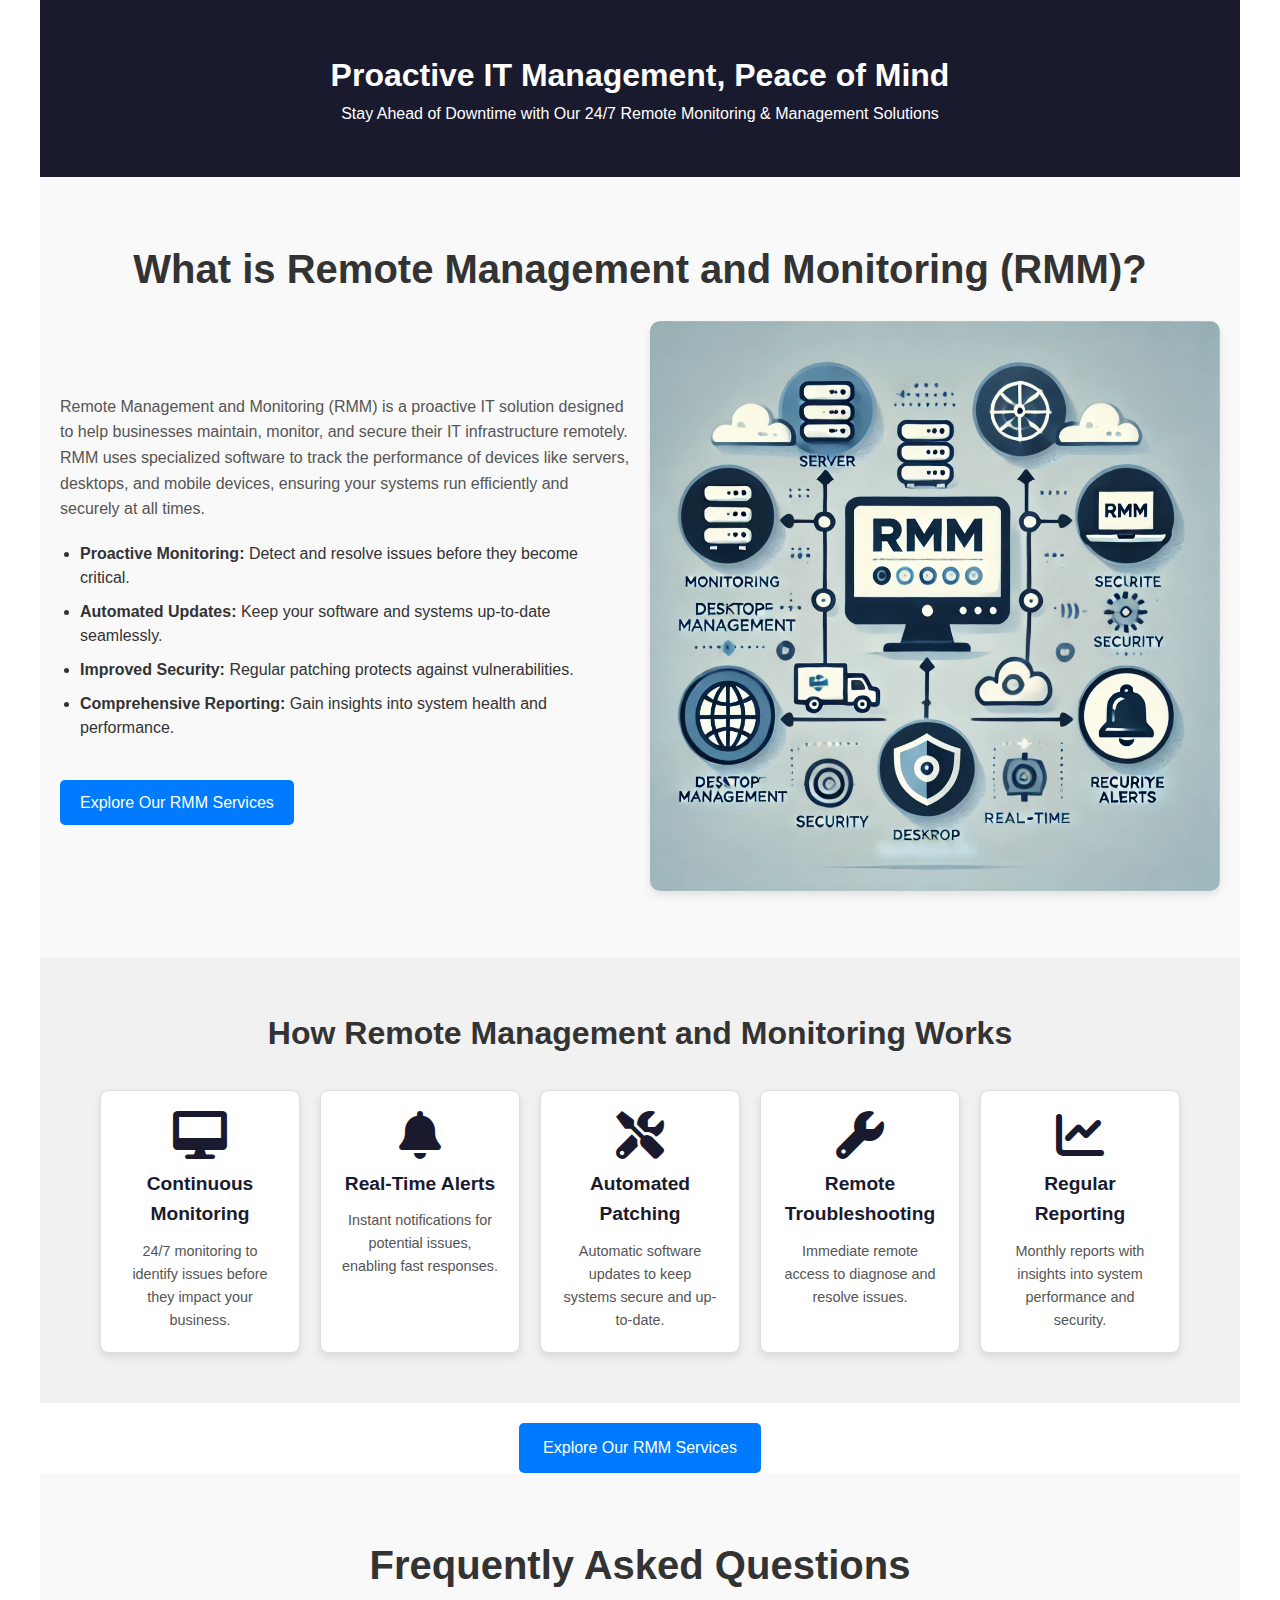
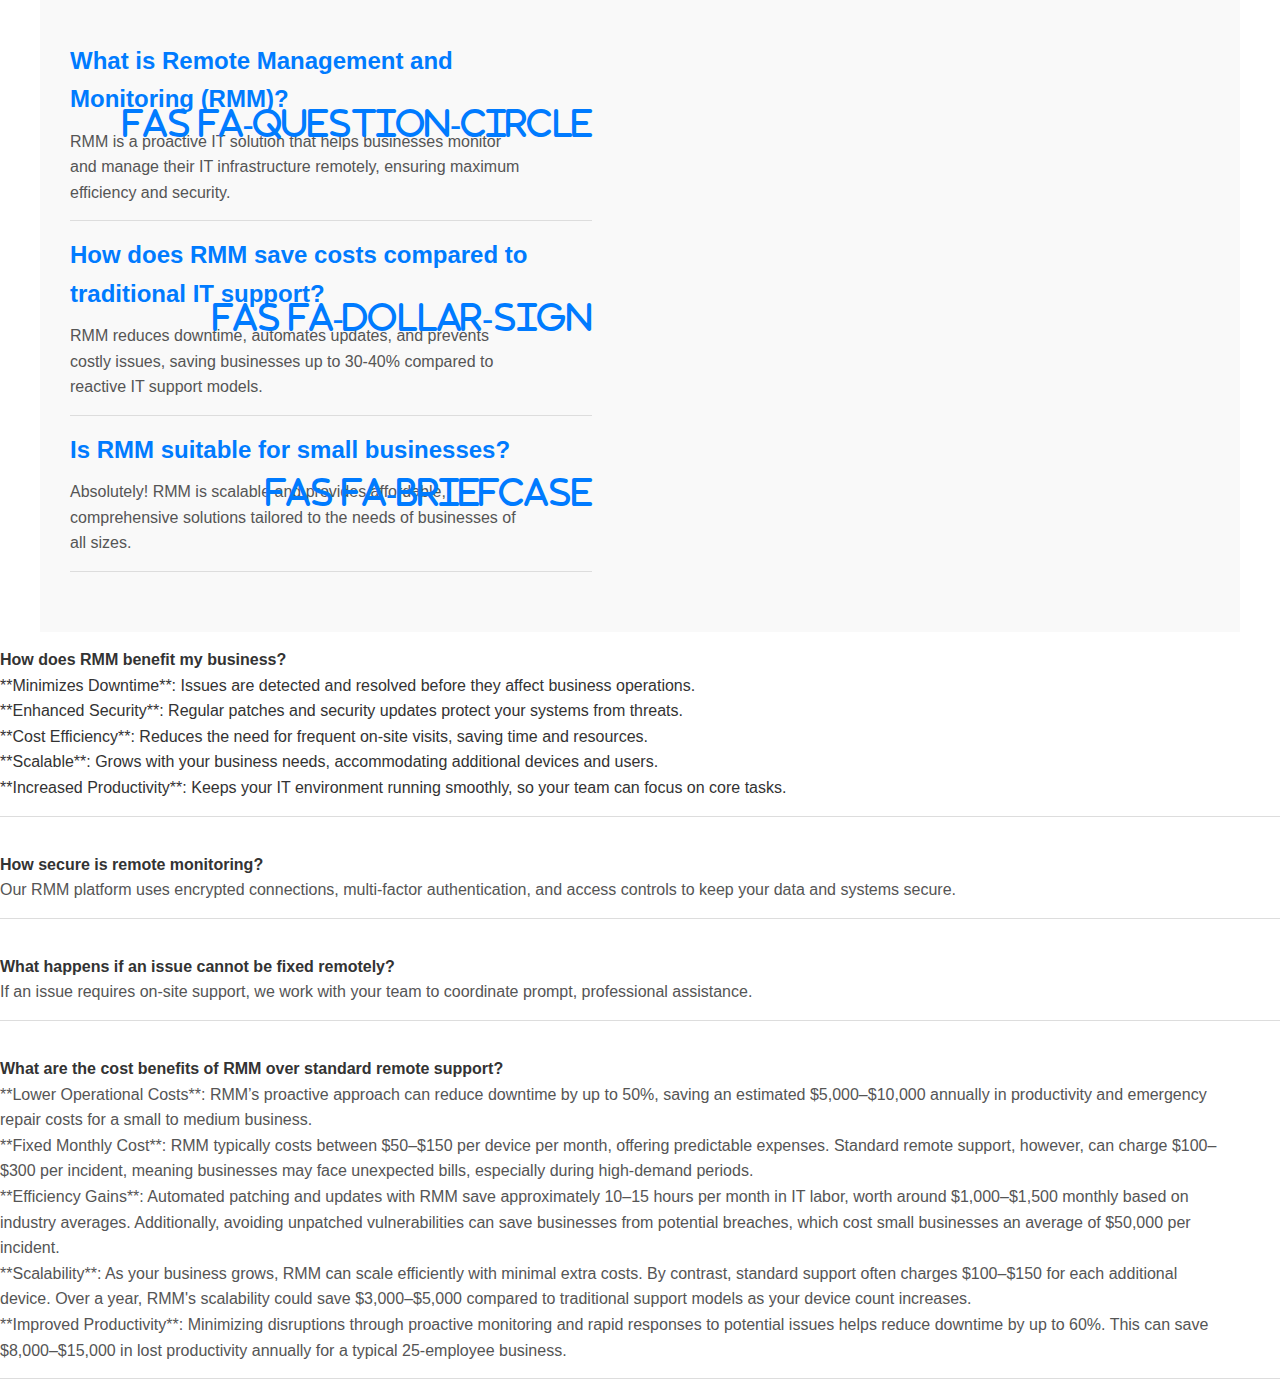
<file: index.html>
<!DOCTYPE html>
<html lang="en">


<head>
    <meta charset="UTF-8">
    <meta name="viewport" content="width=device-width, initial-scale=1.0">
    <title>Remote Management & Monitoring Services</title>
    <link rel="stylesheet" href="styles.css">
    <link rel="stylesheet" href="https://cdnjs.cloudflare.com/ajax/libs/font-awesome/6.0.0-beta3/css/all.min.css">

</head>
<body>

    <!-- Hero Section -->
    <section id="hero">
        <div class="hero-content">
            <h1>Proactive IT Management, Peace of Mind</h1>
            <p>Stay Ahead of Downtime with Our 24/7 Remote Monitoring & Management Solutions</p>
          </div>
    </section>

   <!-- What is RMM Section -->
<section id="what-is-rmm">
    <div class="container">
        <h2>What is Remote Management and Monitoring (RMM)?</h2>
        <div class="rmm-content">
            <!-- Text Description -->
            <div class="rmm-text">
                <p>
                    Remote Management and Monitoring (RMM) is a proactive IT solution designed to help businesses maintain, monitor, and secure their IT infrastructure remotely. 
                    RMM uses specialized software to track the performance of devices like servers, desktops, and mobile devices, ensuring your systems run efficiently and securely at all times.
                </p>
                <ul>
                    <li><strong>Proactive Monitoring:</strong> Detect and resolve issues before they become critical.</li>
                    <li><strong>Automated Updates:</strong> Keep your software and systems up-to-date seamlessly.</li>
                    <li><strong>Improved Security:</strong> Regular patching protects against vulnerabilities.</li>
                    <li><strong>Comprehensive Reporting:</strong> Gain insights into system health and performance.</li>
                </ul>
                <a href="#services" class="cta-button">Explore Our RMM Services</a>
            </div>
            
            <!-- Visual Representation -->
            <div class="rmm-image">
                <img src="rmm overview.webp" alt="RMM Overview">
            </div>
        </div>
    </div>
</section>




<!-- How RMM Works Infographic -->
<section id="infographic">
    <h2>How Remote Management and Monitoring Works</h2>
    <div class="infographic-container">
        <div class="infographic-step">
            <i class="fas fa-desktop"></i>
            <h4>Continuous Monitoring</h4>
            <p>24/7 monitoring to identify issues before they impact your business.</p>
        </div>
        
        <div class="infographic-step">
            <i class="fas fa-bell"></i>
            <h4>Real-Time Alerts</h4>
            <p>Instant notifications for potential issues, enabling fast responses.</p>
        </div>
        
        <div class="infographic-step">
            <i class="fas fa-tools"></i>
            <h4>Automated Patching</h4>
            <p>Automatic software updates to keep systems secure and up-to-date.</p>
        </div>
        
        <div class="infographic-step">
            <i class="fas fa-wrench"></i>
            <h4>Remote Troubleshooting</h4>
            <p>Immediate remote access to diagnose and resolve issues.</p>
        </div>
        
        <div class="infographic-step">
            <i class="fas fa-chart-line"></i>
            <h4>Regular Reporting</h4>
            <p>Monthly reports with insights into system performance and security.</p>
        </div>
    </div>
</section>

        <!-- Call-to-Action Button at Bottom -->
        <div class="cta-container">
            <a href="#services" class="cta-button">Explore Our RMM Services</a>
        </div>

<!-- FAQ Section -->
<section id="faq">
    <div class="container">
        <h2>Frequently Asked Questions</h2>
        <div class="faq-item" data-icon="fas fa-question-circle">
            <h3>What is Remote Management and Monitoring (RMM)?</h3>
            <p>RMM is a proactive IT solution that helps businesses monitor and manage their IT infrastructure remotely, ensuring maximum efficiency and security.</p>
        </div>
        <div class="faq-item" data-icon="fas fa-dollar-sign">
            <h3>How does RMM save costs compared to traditional IT support?</h3>
            <p>RMM reduces downtime, automates updates, and prevents costly issues, saving businesses up to 30-40% compared to reactive IT support models.</p>
        </div>
        <div class="faq-item" data-icon="fas fa-briefcase">
            <h3>Is RMM suitable for small businesses?</h3>
            <p>Absolutely! RMM is scalable and provides affordable, comprehensive solutions tailored to the needs of businesses of all sizes.</p>
        </div>
        <!-- Add more FAQ items as needed -->
    </div>
</section>



    <div class="faq-item">
        <h4>How does RMM benefit my business?</h4>
        <ul>
            <li>**Minimizes Downtime**: Issues are detected and resolved before they affect business operations.</li>
            <li>**Enhanced Security**: Regular patches and security updates protect your systems from threats.</li>
            <li>**Cost Efficiency**: Reduces the need for frequent on-site visits, saving time and resources.</li>
            <li>**Scalable**: Grows with your business needs, accommodating additional devices and users.</li>
            <li>**Increased Productivity**: Keeps your IT environment running smoothly, so your team can focus on core tasks.</li>
        </ul>
    </div>
    
    <div class="faq-item">
        <h4>How secure is remote monitoring?</h4>
        <p>Our RMM platform uses encrypted connections, multi-factor authentication, and access controls to keep your data and systems secure.</p>
    </div>

    <div class="faq-item">
        <h4>What happens if an issue cannot be fixed remotely?</h4>
        <p>If an issue requires on-site support, we work with your team to coordinate prompt, professional assistance.</p>
    </div>

    <div class="faq-item">
    <h4>What are the cost benefits of RMM over standard remote support?</h4>
    <p>
        **Lower Operational Costs**: RMM’s proactive approach can reduce downtime by up to 50%, saving an estimated $5,000–$10,000 annually in productivity and emergency repair costs for a small to medium business.
    </p>
    <p>
        **Fixed Monthly Cost**: RMM typically costs between $50–$150 per device per month, offering predictable expenses. Standard remote support, however, can charge $100–$300 per incident, meaning businesses may face unexpected bills, especially during high-demand periods.
    </p>
    <p>
        **Efficiency Gains**: Automated patching and updates with RMM save approximately 10–15 hours per month in IT labor, worth around $1,000–$1,500 monthly based on industry averages. Additionally, avoiding unpatched vulnerabilities can save businesses from potential breaches, which cost small businesses an average of $50,000 per incident.
    </p>
    <p>
        **Scalability**: As your business grows, RMM can scale efficiently with minimal extra costs. By contrast, standard support often charges $100–$150 for each additional device. Over a year, RMM's scalability could save $3,000–$5,000 compared to traditional support models as your device count increases.
    </p>
    <p>
        **Improved Productivity**: Minimizing disruptions through proactive monitoring and rapid responses to potential issues helps reduce downtime by up to 60%. This can save $8,000–$15,000 in lost productivity annually for a typical 25-employee business.
    </p>
</div>
</section>
</file>
<file: styles.css>
/* Basic Reset */
* {
    margin: 0;
    padding: 0;
    box-sizing: border-box;
}

body {
    font-family: Arial, sans-serif;
    color: #333;
    line-height: 1.6;
}

/* Hero Section */
#hero {
    background: #1a1a2e;
    color: white;
    padding: 50px 20px;
    text-align: center;
}


/* What is RMM Section */
#what-is-rmm {
    background-color: #f9f9f9;
    padding: 60px 20px;
    text-align: center;
}

#what-is-rmm h2 {
    font-size: 2.5rem;
    color: #333;
    margin-bottom: 20px;
}

.rmm-content {
    display: flex;
    flex-wrap: wrap;
    justify-content: space-between;
    align-items: center;
    gap: 20px;
}

.rmm-text {
    flex: 1 1 45%;
    text-align: left;
}

.rmm-text p {
    font-size: 1rem;
    color: #555;
    margin-bottom: 20px;
    line-height: 1.6;
}

.rmm-text ul {
    list-style: disc;
    margin: 20px 0 20px 20px;
    color: #333;
}

.rmm-text ul li {
    margin-bottom: 10px;
    font-size: 1rem;
    line-height: 1.5;
}

.rmm-text .cta-button {
    display: inline-block;
    margin-top: 20px;
    padding: 10px 20px;
    background-color: #007bff;
    color: white;
    text-decoration: none;
    font-size: 1rem;
    border-radius: 5px;
    transition: background-color 0.3s ease;
}

.rmm-text .cta-button:hover {
    background-color: #0056b3;
}

.rmm-image {
    flex: 1 1 45%;
}

.rmm-image img {
    max-width: 100%;
    border-radius: 10px;
    box-shadow: 0 4px 8px rgba(0, 0, 0, 0.1);
}


/* Sections */
section {
    padding: 50px 20px;
    max-width: 1200px;
    margin: auto;
}

#about-us, #services, #faq {
    text-align: center;
}

#services .service, #faq .faq-item {
    margin: 20px 0;
}

/* Footer */
footer {
    background: #1a1a2e;
    color: white;
    text-align: center;
    padding: 10px;
}

/* Responsive Design */
@media (min-width: 768px) {
    #services {
        display: flex;
        justify-content: space-around;
    }
    #services .service, #faq .faq-item {
        width: 45%;
        margin: 0 10px;
    }
}
/* Services Section with Boxes */
#services {
    text-align: center;
    background-color: #f9f9f9;
    padding: 50px 20px;
}

#services h2 {
    margin-bottom: 30px;
    font-size: 2rem;
    color: #333;
}

/* Services Container */
.services-container {
    display: flex;
    flex-wrap: wrap;
    gap: 20px;
    justify-content: center;
}

/* Service Box Style */
.service-box {
    background-color: #fff;
    border: 1px solid #ddd;
    box-shadow: 0 4px 8px rgba(0, 0, 0, 0.1);
    padding: 20px;
    width: 100%;
    max-width: 250px;
    border-radius: 8px;
    transition: transform 0.3s ease;
}

.service-box:hover {
    transform: translateY(-5px);
}

.service-box h3 {
    color: #1a1a2e;
    margin-bottom: 10px;
    font-size: 1.25rem;
}

.service-box p {
    color: #555;
    font-size: 1rem;
    line-height: 1.5;
}

/* Responsive Design */
@media (min-width: 768px) {
    .service-box {
        width: 45%;
        max-width: 300px;
    }
}

@media (min-width: 1024px) {
    .service-box {
        width: 22%;
        max-width: 300px;
    }
}

/* Infographic Section */
#infographic {
    background-color: #f1f1f1;
    padding: 50px 20px;
    text-align: center;
}

#infographic h2 {
    font-size: 2rem;
    color: #333;
    margin-bottom: 30px;
}

/* Infographic Container */
.infographic-container {
    display: flex;
    flex-wrap: wrap;
    gap: 20px;
    justify-content: center;
}

/* Infographic Step */
.infographic-step {
    background-color: white;
    border: 1px solid #ddd;
    border-radius: 8px;
    box-shadow: 0 4px 8px rgba(0, 0, 0, 0.1);
    padding: 20px;
    width: 100%;
    max-width: 200px;
    text-align: center;
}

/* Icon Styling */
.infographic-step i {
    font-size: 3rem;
    color: #1a1a2e;
    margin-bottom: 10px;
}

.infographic-step h4 {
    font-size: 1.2rem;
    color: #1a1a2e;
    margin-bottom: 10px;
}

.infographic-step p {
    font-size: 0.9rem;
    color: #555;
}

/* FAQ Section Styles */
#faq {
    background-color: #f9f9f9;
    padding: 60px 20px;
    text-align: left;
}

#faq h2 {
    text-align: center;
    font-size: 2.5rem;
    color: #333;
    margin-bottom: 30px;
}

.faq-item {
    position: relative;
    padding: 15px 60px 15px 0;
    margin-bottom: 20px;
    border-bottom: 1px solid #ddd;
}

.faq-item h3 {
    font-size: 1.5rem;
    color: #007bff;
    margin-bottom: 10px;
}

.faq-item p {
    font-size: 1rem;
    color: #555;
    line-height: 1.6;
    margin: 0;
}

/* Dynamic Icon Styling */
.faq-item::after {
    content: attr(data-icon);
    font-family: "Font Awesome 5 Free";
    font-weight: 900;
    position: absolute;
    right: 0;
    top: 50%;
    transform: translateY(-50%);
    font-size: 2rem;
    color: #007bff;
}

/* Hover Effects */
.faq-item:hover::after {
    color: #0056b3;
}



/* CTA Button Container */
.cta-container {
    text-align: center;
    margin-top: 20px;
}

.cta-container .cta-button {
    display: inline-block;
    padding: 12px 24px;
    background-color: #007bff;
    color: white;
    text-decoration: none;
    font-size: 1rem;
    border-radius: 5px;
    transition: background-color 0.3s ease;
}

.cta-container .cta-button:hover {
    background-color: #0056b3;
}

/* Responsive Design for FAQ Section */
@media (max-width: 768px) {
    #faq h2 {
        font-size: 2rem;
    }

    .faq-item h3 {
        font-size: 1.25rem;
    }

    .faq-item p {
        font-size: 0.95rem;
    }
}

/* Header Logo */
header .logo {
    height: 50px;
    width: auto;
}

/* Our Brand Section */
#our-brand .logo-gallery {
    display: flex;
    flex-wrap: wrap;
    gap: 20px;
    justify-content: center;
    margin-top: 20px;
}

#our-brand .logo-option img {
    height: 150px;
    width: auto;
    border: 2px solid #ddd;
    border-radius: 8px;
    transition: transform 0.3s ease;
}

#our-brand .logo-option img:hover {
    transform: scale(1.1);
    border-color: #007bff;
}

/* Footer Logo */
footer .footer-logo {
    height: 40px;
    width: auto;
    margin-bottom: 10px;
}
</file>
